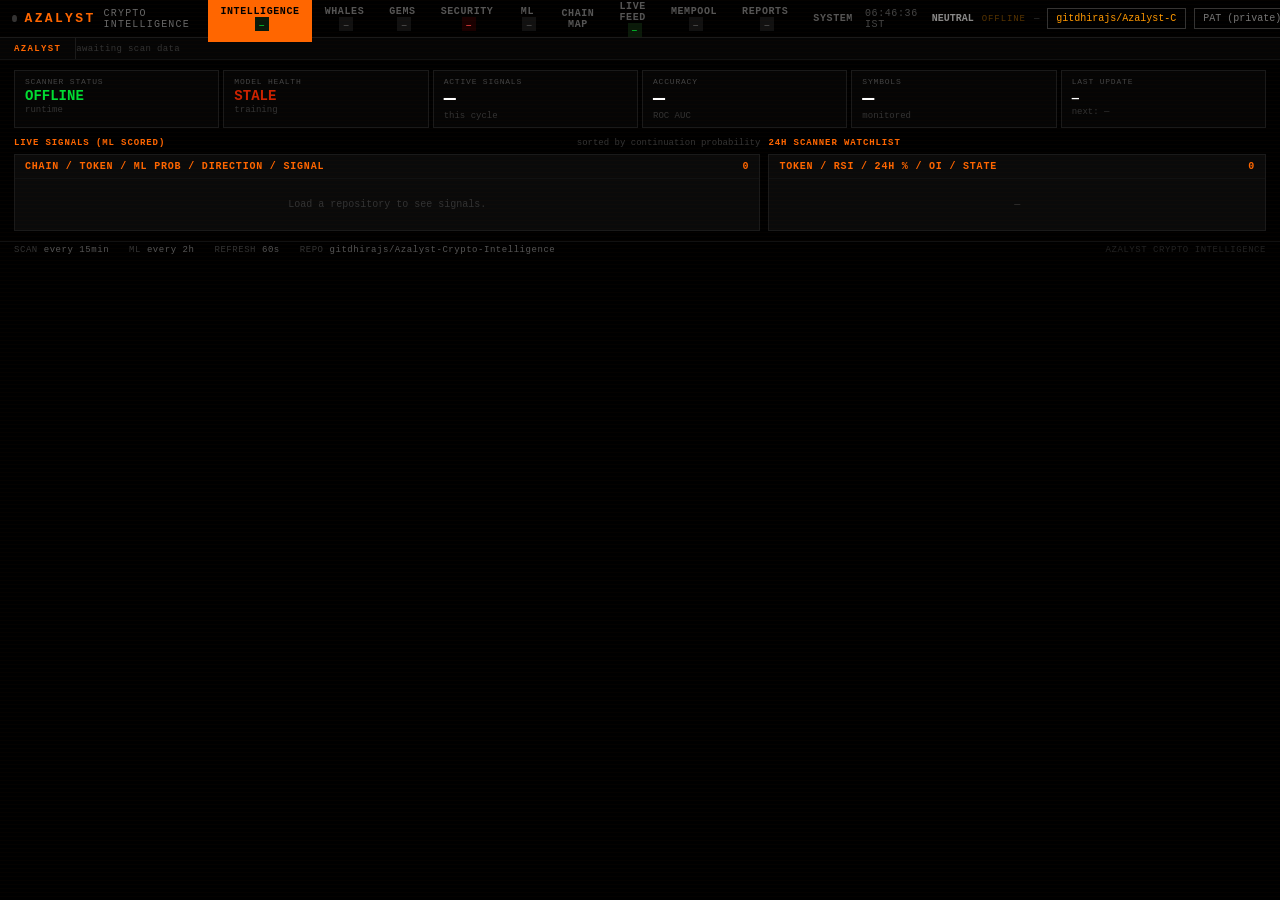
<file: index.html>
<!DOCTYPE html>
<html lang="en">
<head>
<meta charset="UTF-8">
<meta name="viewport" content="width=device-width, initial-scale=1.0">
<title>AZALYST | Crypto Intelligence</title>
<style>
*{box-sizing:border-box;margin:0;padding:0}
html{font-size:13px}
body{background:#000;color:#ff6600;font-family:'Courier New',monospace;min-height:100vh;overflow-x:hidden;min-width:1100px}
body::before{content:'';position:fixed;inset:0;background:repeating-linear-gradient(0deg,transparent,transparent 3px,rgba(255,102,0,0.02) 3px,rgba(255,102,0,0.02) 4px);pointer-events:none;z-index:9998}
.topbar{background:#000;border-bottom:1px solid #1a1a1a;padding:0 12px;height:38px;display:flex;align-items:center;justify-content:space-between;position:sticky;top:0;z-index:100}
.logo{font-size:13px;font-weight:700;letter-spacing:.18em;color:#ff6600;display:flex;align-items:center;gap:8px}
.logo span{color:#666;font-weight:400;font-size:10px;letter-spacing:.12em}
.live-dot{width:7px;height:7px;border-radius:50%;background:#333;display:inline-block}
.live-dot.on{background:#00dd33;animation:blink 1s step-end infinite}
@keyframes blink{50%{opacity:0}}
.tabs{display:flex;gap:1px;margin-left:16px}
.tab{background:transparent;border:none;color:#555;font-family:'Courier New',monospace;font-size:10px;font-weight:700;letter-spacing:.06em;padding:5px 12px;cursor:pointer;text-transform:uppercase;transition:.1s}
.tab:hover{color:#ff9900}
.tab.active{color:#000;background:#ff6600}
.topbar-right{display:flex;align-items:center;gap:8px}
#clock{font-size:10px;color:#444;letter-spacing:.06em}
#macroRegime{font-size:10px;font-weight:700;text-transform:uppercase;margin-left:6px}
#macroRegime.risk-on{color:#00dd33}
#macroRegime.risk-off{color:#cc2200}
#macroRegime.neutral{color:#888}
.offline-badge{font-size:9px;color:#553300;letter-spacing:.1em}
.live-badge{font-size:9px;color:#00dd33;letter-spacing:.1em}
.stale-badge{font-size:9px;color:#cc7700;letter-spacing:.1em}
input.repo-in{background:#000;border:1px solid #333;color:#ff9900;font-family:'Courier New',monospace;font-size:10px;padding:4px 8px;outline:none}
input.repo-in:focus{border-color:#ff6600}
.btn{background:#0a0a0a;border:1px solid #ff6600;color:#ff6600;font-family:'Courier New',monospace;font-size:9px;letter-spacing:.1em;padding:4px 12px;cursor:pointer;text-transform:uppercase;font-weight:700}
.btn:hover{background:#ff6600;color:#000}
#countdown{font-size:9px;color:#333}
.tape{background:#050505;border-bottom:1px solid #111;height:22px;display:flex;align-items:center;overflow:hidden}
.tape-label{font-size:9px;color:#ff6600;font-weight:700;letter-spacing:.15em;padding:0 14px;border-right:1px solid #1a1a1a;white-space:nowrap;height:100%;display:flex;align-items:center}
.tape-track{flex:1;overflow:hidden}
.tape-inner{display:flex;gap:32px;white-space:nowrap;animation:scroll 50s linear infinite}
.tape-inner:hover{animation-play-state:paused}
@keyframes scroll{0%{transform:translateX(0)}100%{transform:translateX(-50%)}}
.tape-item{font-size:9px;letter-spacing:.04em}
.tape-pump{color:#00dd33}
.tape-dump{color:#cc2200}
.tape-sep{color:#333}
.page{display:none;padding:10px 14px}
.page.active{display:block}
.g2{display:grid;grid-template-columns:1fr 1fr;gap:8px}
.g3{display:grid;grid-template-columns:1fr 1fr 1fr;gap:8px}
.g32{display:grid;grid-template-columns:3fr 2fr;gap:8px}
.panel{background:#0a0a0a;border:1px solid #1a1a1a}
.ph{color:#ff6600;font-weight:700;font-size:10px;letter-spacing:.08em;text-transform:uppercase;border-bottom:1px solid #111;padding:6px 10px;display:flex;justify-content:space-between;align-items:center}
.empty{padding:20px;text-align:center;color:#333;font-size:10px}
.mgrid{display:grid;grid-template-columns:repeat(6,1fr);gap:4px;margin-bottom:10px}
.stat-box{background:#050505;border:1px solid #1a1a1a;padding:6px 10px}
.stat-label{color:#444;font-size:8px;text-transform:uppercase;letter-spacing:.1em}
.stat-val{font-size:20px;font-weight:700;color:#fff;margin:3px 0 2px;line-height:1}
.stat-val.up{color:#00dd33}
.stat-val.dn{color:#cc2200}
.stat-sub{font-size:9px;color:#333}
.sh{display:flex;justify-content:space-between;align-items:center;margin-bottom:6px}
.sh-label{font-size:9px;font-weight:700;letter-spacing:.1em;color:#ff6600;text-transform:uppercase}
.sh-meta{font-size:9px;color:#333}
.row{display:flex;align-items:center;gap:8px;padding:4px 10px;border-bottom:1px solid #0d0d0d;font-size:10px}
.row:last-child{border-bottom:none}
.row:hover{background:#0d0d0d}
.chain-tag{font-size:8px;font-weight:700;padding:2px 4px;text-transform:uppercase;flex-shrink:0}
.c-solana{color:#c09aff;background:rgba(153,69,255,.12)}
.c-ethereum{color:#9aaeff;background:rgba(98,126,234,.12)}
.c-base{color:#6699ff;background:rgba(0,82,255,.1)}
.c-arbitrum{color:#60c0f0;background:rgba(40,160,240,.1)}
.c-bnb{color:#f0d060;background:rgba(240,185,11,.1)}
.c-avalanche{color:#f07070;background:rgba(232,65,66,.1)}
.c-polygon{color:#b090f0;background:rgba(130,71,229,.1)}
.c-optimism{color:#ff7080;background:rgba(255,4,32,.1)}
.c-zksync{color:#80a0ff;background:rgba(54,103,246,.1)}
.c-unknown{color:#444;background:rgba(50,80,100,.15)}
.tok{font-weight:700;color:#ff9900;font-size:11px;flex-shrink:0}
.ind{color:#555;overflow:hidden;text-overflow:ellipsis;white-space:nowrap;flex:1;font-size:10px}
.addr{color:#444;font-size:9px}
.val{color:#fff;font-size:11px;text-align:right;flex-shrink:0}
.sig-p{color:#00dd33;font-size:9px;font-weight:700;flex-shrink:0}
.sig-d{color:#cc2200;font-size:9px;font-weight:700;flex-shrink:0}
.conf-wrap{display:flex;flex-direction:column;align-items:flex-end;gap:2px;flex-shrink:0;width:48px}
.conf-n{font-size:10px;color:#fff}
.conf-bar{height:2px;width:100%;background:#111}
.cf-p{height:100%;background:#00aa2a}
.cf-d{height:100%;background:#cc2200}
.pill{font-size:8px;font-weight:700;padding:2px 6px;letter-spacing:.06em;text-transform:uppercase;flex-shrink:0}
.p-ok{background:rgba(0,221,51,.12);color:#00dd33}
.p-fail{background:rgba(204,34,0,.12);color:#cc2200}
.p-run{background:rgba(59,158,255,.1);color:#60a0ff}
.p-nu{background:rgba(204,119,0,.1);color:#cc7700}
.p-scam{background:rgba(255,68,68,.15);color:#ff4444}
.badge{display:inline-flex;align-items:center;justify-content:center;min-width:14px;height:14px;padding:0 3px;font-size:8px;background:#111;color:#555;margin-left:4px}
.badge.live{background:#0a1a0a;color:#00dd33}
.badge.warn{background:#1a0000;color:#ff4444}
.ml-prob-cell{font-size:10px;color:#ff9900;display:flex;align-items:center;gap:4px;width:55px;justify-content:flex-end}
.prob-bar{display:inline-block;height:3px;background:#ff6600;border-radius:1px}
.heatmap{display:grid;grid-template-columns:repeat(3,1fr);gap:2px;padding:6px}
.hm-cell{background:#050505;border:1px solid #1a1a1a;padding:10px 12px;position:relative}
.hm-cell.dim{opacity:.35}
.hm-cell::after{content:'';position:absolute;bottom:0;left:0;right:0;height:2px;background:#111}
.hm-cell.hot-pump::after{background:#00aa2a}
.hm-cell.hot-dump::after{background:#cc2200}
.hm-cell.hot-both::after{background:linear-gradient(90deg,#00aa2a 50%,#cc2200 50%)}
.hm-name{font-size:9px;font-weight:700;color:#ff9900;letter-spacing:.08em;margin-bottom:6px}
.hm-nums{display:flex;gap:14px}
.hm-p{font-size:15px;font-weight:700;color:#00dd33;line-height:1}
.hm-d{font-size:15px;font-weight:700;color:#cc2200;line-height:1}
.hm-sub{font-size:8px;color:#333;margin-top:2px}
.hm-bar{margin-top:6px;height:2px;background:#0d0d0d;display:flex}
.hm-bp{background:#00aa2a}
.hm-bd{background:#cc2200}
.feed{max-height:360px;overflow-y:auto}
.feed-row{display:flex;gap:8px;align-items:flex-start;padding:4px 10px;border-bottom:1px solid #0d0d0d;font-size:10px}
.feed-time{color:#333;white-space:nowrap;font-size:9px;padding-top:1px;flex-shrink:0;min-width:55px}
.feed-tag{font-size:8px;font-weight:700;padding:1px 5px;text-transform:uppercase;flex-shrink:0}
.ft-pump{color:#00dd33;background:rgba(0,221,51,.08)}
.ft-dump{color:#cc2200;background:rgba(204,34,0,.08)}
.ft-whale{color:#60a0ff;background:rgba(59,158,255,.08)}
.ft-gem{color:#ff9900;background:rgba(255,153,0,.08)}
.ft-scan{color:#444;background:rgba(50,80,100,.12)}
.rpt-list{max-height:400px;overflow-y:auto;border:1px solid #1a1a1a}
.rpt-row{display:flex;justify-content:space-between;padding:6px 10px;border-bottom:1px solid #0d0d0d;cursor:pointer;font-size:10px}
.rpt-row:hover{background:#0d0d0d}
.rpt-row.sel{background:#1a0800;border-left:2px solid #ff6600}
.rpt-name{color:#888}
.rpt-meta{color:#333;font-size:9px}
.rpt-content{background:#000;border:1px solid #1a1a1a;padding:12px;font-size:10px;line-height:1.8;white-space:pre-wrap;max-height:480px;overflow-y:auto;color:#888}
.statusbar{background:#000;border-top:1px solid #111;padding:3px 14px;display:flex;gap:20px;align-items:center;position:sticky;bottom:0;z-index:100}
.sb-item{font-size:9px;color:#333;letter-spacing:.06em}
.sb-val{color:#555}
::-webkit-scrollbar{width:3px;height:3px}
::-webkit-scrollbar-thumb{background:#1a1a1a}
</style>
</head>
<body>

<div class="topbar">
  <div style="display:flex;align-items:center">
    <div class="logo"><span class="live-dot" id="liveDot"></span>AZALYST<span>CRYPTO INTELLIGENCE</span></div>
    <div class="tabs">
      <button class="tab active" onclick="tab('intel',this)">Intelligence<span class="badge live" id="bIntel">—</span></button>
      <button class="tab" onclick="tab('whales',this)">Whales<span class="badge" id="bWhale">—</span></button>
      <button class="tab" onclick="tab('gems',this)">Gems<span class="badge" id="bGem">—</span></button>
      <button class="tab" onclick="tab('security',this)">Security<span class="badge warn" id="bSecurity">—</span></button>
      <button class="tab" onclick="tab('ml',this)">ML<span class="badge" id="bML">—</span></button>
      <button class="tab" onclick="tab('chains',this)">Chain Map</button>
      <button class="tab" onclick="tab('feed',this)">Live Feed<span class="badge live" id="bFeed">—</span></button>
      <button class="tab" onclick="tab('mempool',this)">Mempool<span class="badge" id="bMempool">—</span></button>
      <button class="tab" onclick="tab('reports',this)">Reports<span class="badge" id="bReports">—</span></button>
      <button class="tab" onclick="tab('ops',this)">System</button>
    </div>
  </div>
  <div class="topbar-right">
    <span id="clock">--:--:-- IST</span>
    <span id="macroRegime" class="neutral">NEUTRAL</span>
    <span id="dataStatus" class="offline-badge">OFFLINE</span>
    <span id="countdown">—</span>
    <input class="repo-in" id="repoIn" placeholder="owner/repository" value="gitdhirajs/Azalyst-Crypto-Intelligence"/>
    <input class="repo-in" id="tokenIn" placeholder="PAT (private)" type="password" style="width:130px"/>
    <button class="btn" onclick="init()">LOAD</button>
  </div>
</div>

<div class="tape">
  <div class="tape-label">AZALYST</div>
  <div class="tape-track">
    <div class="tape-inner" id="tapeInner"><span class="tape-item tape-sep"> awaiting scan data </span></div>
  </div>
</div>

<div class="page active" id="tab-intel">
  <div class="mgrid">
    <div class="stat-box"><div class="stat-label">Scanner Status</div><div class="stat-val up" id="sPump" style="font-size:14px">OFFLINE</div><div class="stat-sub">runtime</div></div>
    <div class="stat-box"><div class="stat-label">Model Health</div><div class="stat-val dn" id="sDump" style="font-size:14px">STALE</div><div class="stat-sub">training</div></div>
    <div class="stat-box"><div class="stat-label">Active Signals</div><div class="stat-val" id="sWhale">—</div><div class="stat-sub">this cycle</div></div>
    <div class="stat-box"><div class="stat-label">Accuracy</div><div class="stat-val" id="sGem">—</div><div class="stat-sub">ROC AUC</div></div>
    <div class="stat-box"><div class="stat-label">Symbols</div><div class="stat-val" id="sChain">—</div><div class="stat-sub">monitored</div></div>
    <div class="stat-box"><div class="stat-label">Last Update</div><div class="stat-val" id="sLast" style="font-size:12px;padding-top:4px">—</div><div class="stat-sub" id="sNext">next: —</div></div>
  </div>
  <div class="g32">
    <div>
      <div class="sh"><span class="sh-label">Live Signals (ML Scored)</span><span class="sh-meta" id="pumpMeta">sorted by continuation probability</span></div>
      <div class="panel"><div class="ph"><span>Chain / Token / ML Prob / Direction / Signal</span><span id="pumpCount">0</span></div><div id="pumpList"><div class="empty">Load a repository to see signals.</div></div></div>
    </div>
    <div>
      <div class="sh"><span class="sh-label">24H Scanner Watchlist</span></div>
      <div class="panel"><div class="ph"><span>Token / RSI / 24H % / OI / State</span><span id="dumpCount">0</span></div><div id="dumpList"><div class="empty">—</div></div></div>
    </div>
  </div>
</div>

<!-- Whales tab adapted for Crypto -->
<div class="page" id="tab-whales">
  <div class="sh"><span class="sh-label">Volume Outliers</span><span class="sh-meta">high volume relative to 6h average</span></div>
  <div class="panel"><div class="ph"><span>Token / Vol Ratio / 24H Vol / RSI 1H</span><span id="whaleCount">0</span></div><div id="whaleList"><div class="empty">No data yet.</div></div></div>
</div>

<div class="page" id="tab-gems">
  <div class="sh"><span class="sh-label">Opportunity Scan</span><span class="sh-meta">high probability continuations</span></div>
  <div class="panel"><div class="ph"><span>Token / ML Prob / RSI 1H / OI Change</span><span id="gemCount">0</span></div><div id="gemList"><div class="empty">No data yet.</div></div></div>
</div>

<div class="page" id="tab-security">
  <div class="sh"><span class="sh-label">Runtime Notes</span><span class="sh-meta">operational issues and blocks</span></div>
  <div class="panel"><div class="ph"><span>Category / Note</span><span id="securityCount">0</span></div><div id="securityList"><div class="empty">No open notes.</div></div></div>
</div>

<div class="page" id="tab-ml">
  <div class="sh"><span class="sh-label">ML Model Metrics</span><span class="sh-meta" id="mlMeta">XGBoost pattern learning</span></div>
  <div class="mgrid">
    <div class="stat-box"><div class="stat-label">Model Status</div><div class="stat-val" id="mlStatus" style="font-size:12px;padding-top:4px">—</div><div class="stat-sub" id="mlTrained">—</div></div>
    <div class="stat-box"><div class="stat-label">ROC AUC</div><div class="stat-val" id="mlAuc">—</div><div class="stat-sub" id="mlF1">f1: —</div></div>
    <div class="stat-box"><div class="stat-label">Accuracy</div><div class="stat-val" id="mlLabeled">—</div><div class="stat-sub" id="mlPosRate">baseline: —</div></div>
    <div class="stat-box"><div class="stat-label">Samples</div><div class="stat-val" id="mlEvents">—</div><div class="stat-sub" id="mlSnaps">total rows: —</div></div>
    <div class="stat-box"><div class="stat-label">Features</div><div class="stat-val" id="mlClusters" style="font-size:10px;padding-top:4px">—</div><div class="stat-sub">top driver</div></div>
    <div class="stat-box"><div class="stat-label">Window</div><div class="stat-val" id="mlPatCount">—</div><div class="stat-sub">target hours</div></div>
  </div>
  <div class="g32">
    <div>
      <div class="sh"><span class="sh-label">Top Features</span><span class="sh-meta" id="mlSigMeta">XGBoost importance</span></div>
      <div class="panel"><div class="ph"><span>Feature / Importance / Rank</span><span id="mlSigCount">0</span></div><div id="mlSigList"><div class="empty">No importance data yet.</div></div></div>
    </div>
    <div>
      <div class="sh"><span class="sh-label">Bucket Analysis (RSI)</span><span class="sh-meta">RSI range → continuation rate</span></div>
      <div class="panel"><div class="ph"><span>Bucket / Count / Cont. Rate</span><span id="mlPatListCount">0</span></div><div id="mlPatList"><div class="empty">No buckets yet.</div></div></div>
    </div>
  </div>
</div>

<div class="page" id="tab-chains">
  <div class="sh"><span class="sh-label">Operational Overview</span><span class="sh-meta">system health matrix</span></div>
  <div class="panel"><div class="ph">Components and data source health</div><div class="heatmap" id="chainMap"><div class="empty" style="grid-column:1/-1">Load a repository first.</div></div></div>
</div>

<div class="page" id="tab-feed">
  <div class="g2">
    <div>
      <div class="sh"><span class="sh-label">Telemetry Feed</span><span class="sh-meta" id="feedMeta">—</span></div>
      <div class="panel"><div class="ph">Type / Time / Event</div><div class="feed" id="liveFeed"><div class="empty">No events yet.</div></div></div>
    </div>
    <div>
      <div class="sh"><span class="sh-label">System Logs</span></div>
      <div class="panel"><div class="ph">Workflow / Status / Duration</div><div id="runList"><div class="empty">—</div></div></div>
    </div>
  </div>
</div>

<div class="page" id="tab-mempool">
  <div class="sh"><span class="sh-label">Runtime Artifacts</span><span class="sh-meta" id="mempoolMeta">files in reports directory</span></div>
  <div class="panel"><div class="ph"><span>Filename / Link</span></div><div id="mempoolList"><div class="empty">No files detected.</div></div></div>
</div>

<div class="page" id="tab-reports">
  <div class="g32">
    <div>
      <div class="sh"><span class="sh-label">JSON Payloads</span><span class="sh-meta" id="rptMeta">—</span></div>
      <div class="rpt-list" id="rptList"><div class="empty">—</div></div>
    </div>
    <div>
      <div class="sh"><span class="sh-label">Preview</span></div>
      <div class="rpt-content" id="rptContent">Select a report.</div>
    </div>
  </div>
</div>

<div class="page" id="tab-ops">
  <div class="g2">
    <div>
      <div class="sh"><span class="sh-label">GitHub Actions</span></div>
      <div class="panel"><div class="ph">Workflow / Status / Duration</div><div id="opsList"><div class="empty">—</div></div></div>
    </div>
    <div>
      <div class="sh"><span class="sh-label">Data Sources</span></div>
      <div class="panel">
        <div class="ph">Source settings</div>
        <div class="row"><span style="color:#444;font-size:9px;letter-spacing:.08em">BRANCH</span><span style="color:#888">runtime-data</span></div>
        <div class="row"><span style="color:#444;font-size:9px;letter-spacing:.08em">PROVIDERS</span><span style="color:#888" id="opsChains">KuCoin, Bitget, OKX</span></div>
        <div class="row"><span style="color:#444;font-size:9px;letter-spacing:.08em">MODE</span><span style="color:#888" id="opsUniverse">Serverless Dashboard</span></div>
        <div class="row"><span style="color:#444;font-size:9px;letter-spacing:.08em">REFRESH</span><span style="color:#888">60s</span></div>
        <div class="row"><span style="color:#444;font-size:9px;letter-spacing:.08em">MAINTAINED BY</span><a href="https://github.com/gitdhirajs" target="_blank" style="color:#ff6600;text-decoration:none">@gitdhirajs</a></div>
      </div>
    </div>
  </div>
</div>

<div class="statusbar">
  <span class="sb-item">SCAN <span class="sb-val">every 15min</span></span>
  <span class="sb-item">ML <span class="sb-val">every 2h</span></span>
  <span class="sb-item">REFRESH <span class="sb-val">60s</span></span>
  <span class="sb-item" id="sbRepo">REPO <span class="sb-val">gitdhirajs/Azalyst-Crypto-Intelligence</span></span>
  <span style="flex:1"></span>
  <span class="sb-item" style="color:#222">AZALYST CRYPTO INTELLIGENCE</span>
</div>

<script>
const S={repo:'gitdhirajs/Azalyst-Crypto-Intelligence',token:'',runs:[],reports:[],parsed:null,feed:[],ml:null,refreshTimer:null,countdown:60};

function updateClock(){const n=new Date(),ist=new Date(n.getTime()+(5.5*3600000));const h=ist.getUTCHours().toString().padStart(2,'0'),m=ist.getUTCMinutes().toString().padStart(2,'0'),s=ist.getUTCSeconds().toString().padStart(2,'0');document.getElementById('clock').textContent=`${h}:${m}:${s} IST`;}
setInterval(updateClock,1000);updateClock();

function gh(p){const h={'Accept':'application/vnd.github+json'};if(S.token)h['Authorization']=`Bearer ${S.token}`;return fetch(`https://api.github.com/repos/${S.repo}${p}`,{headers:h});}
function ghRaw(p){const h={};if(S.token)h['Authorization']=`Bearer ${S.token}`;return fetch(`https://raw.githubusercontent.com/${S.repo}/runtime-data/${p}`,{headers:h});}

function rel(d){if(!d)return'—';const m=Math.floor((Date.now()-new Date(d))/60000);if(m<1)return'just now';if(m<60)return`${m}m ago`;const h=Math.floor(m/60);if(h<24)return`${h}h ago`;return`${Math.floor(h/24)}d ago`;}
function usd(v){const n=parseFloat(v);if(isNaN(n))return'—';if(n>=1e6)return`$${(n/1e6).toFixed(1)}M`;if(n>=1e3)return`$${(n/1e3).toFixed(0)}K`;return`$${n.toFixed(0)}`;}

function addFeed(type,text,time){S.feed.unshift({type,text,time:time||new Date().toISOString()});if(S.feed.length>200)S.feed.pop();}

function renderAll(data){
  if(!data)return;
  const rs = data.runtime_status || {};
  const scanner = rs.scanner || {};
  const hm = rs.hourly_model || {};
  const hr = data.hourly_report || {};
  const signals = hr.top_live_signals || [];
  const scans = data.latest_scan_signals || [];

  document.getElementById('sPump').textContent = (scanner.status || 'OFFLINE').toUpperCase();
  document.getElementById('sDump').textContent = (hm.status || 'STALE').toUpperCase();
  document.getElementById('sWhale').textContent = signals.length || 0;
  document.getElementById('sGem').textContent = hm.roc_auc != null ? hm.roc_auc.toFixed(3) : '—';
  document.getElementById('sChain').textContent = scans.length || 0;
  document.getElementById('sLast').textContent = rel(data.generated_at);
  
  document.getElementById('bIntel').textContent = signals.length;
  document.getElementById('bIntel').className = 'badge' + (signals.length > 0 ? ' live' : '');
  document.getElementById('bWhale').textContent = scans.filter(s => s.volume_24h > 50000000).length;
  document.getElementById('bGem').textContent = signals.filter(s => s.continuation_probability > 0.2).length;
  document.getElementById('bML').textContent = hr.top_features ? hr.top_features.length : '—';

  // Signals List
  document.getElementById('pumpCount').textContent = signals.length;
  document.getElementById('pumpList').innerHTML = signals.length
    ? signals.map(s => {
        const prob = Math.round(s.continuation_probability * 100);
        return `<div class="row"><span class="addr">CRYPTO</span><span class="tok">${s.symbol}</span><div class="conf-wrap"><div class="conf-n">${prob}%</div><div class="conf-bar"><div class="cf-p" style="width:${prob}%"></div></div></div><span class="pill ${s.continuation_prediction ? 'p-ok' : 'p-nu'}">${s.continuation_prediction ? 'BUY' : 'HOLD'}</span><span class="sig-p">SIGNAL</span></div>`;
      }).join('')
    : '<div class="empty">No live signals.</div>';

  // Watchlist
  document.getElementById('dumpCount').textContent = scans.length;
  document.getElementById('dumpList').innerHTML = scans.length
    ? scans.slice(0, 15).map(s => `<div class="row"><span class="tok">${s.symbol}</span><span class="addr">RSI:${s.rsi_1h || '—'}</span><span class="val ${s.price_change_pct_24h >= 0 ? 'up' : 'dn'}">${s.price_change_pct_24h || 0}%</span><span class="addr">Vol:${usd(s.volume_24h)}</span><span class="pill p-run">SCAN</span></div>`).join('')
    : '<div class="empty">No scan data.</div>';

  // ML Tab
  document.getElementById('mlStatus').textContent = (hr.status || 'unknown').toUpperCase();
  document.getElementById('mlTrained').textContent = rel(hr.timestamp);
  document.getElementById('mlAuc').textContent = hr.roc_auc != null ? hr.roc_auc.toFixed(3) : '—';
  document.getElementById('mlF1').textContent = 'f1: ' + (hr.f1_score != null ? hr.f1_score.toFixed(3) : '—');
  document.getElementById('mlLabeled').textContent = hr.accuracy != null ? hr.accuracy.toFixed(3) : '—';
  document.getElementById('mlPosRate').textContent = 'baseline: ' + (hr.baseline_accuracy != null ? hr.baseline_accuracy.toFixed(3) : '—');
  document.getElementById('mlEvents').textContent = hr.n_samples || 0;
  document.getElementById('mlSnaps').textContent = 'symbols: ' + (hr.n_symbols || 0);
  document.getElementById('mlClusters').textContent = hr.top_features ? hr.top_features[0][0] : '—';
  document.getElementById('mlPatCount').textContent = hr.continuation_window_hours + 'h';

  // Features
  document.getElementById('mlSigList').innerHTML = hr.top_features
    ? hr.top_features.slice(0, 10).map((f, i) => `<div class="row"><span class="tok">${f[0]}</span><span class="val">${f[1].toFixed(4)}</span><span class="addr">RANK ${i+1}</span></div>`).join('')
    : '<div class="empty">No features.</div>';

  // Buckets
  const rsiBuckets = hr.bucket_analysis?.rsi_1h?.top_continuation_ranges || [];
  document.getElementById('mlPatList').innerHTML = rsiBuckets.length
    ? rsiBuckets.map(b => `<div class="row"><span class="tok">${b.bucket}</span><span class="val">${b.count}</span><span class="pill p-ok">${Math.round(b.continuation_rate*100)}%</span></div>`).join('')
    : '<div class="empty">No buckets.</div>';

  // Whales (Vol outliers)
  const outliers = scans.filter(s => s.volume_24h > 10000000).sort((a,b) => b.volume_24h - a.volume_24h);
  document.getElementById('whaleCount').textContent = outliers.length;
  document.getElementById('whaleList').innerHTML = outliers.length
    ? outliers.slice(0, 15).map(s => `<div class="row"><span class="tok">${s.symbol}</span><span class="val">RATIO —</span><span class="val">${usd(s.volume_24h)}</span><span class="addr">RSI:${s.rsi_1h}</span></div>`).join('')
    : '<div class="empty">No outliers.</div>';

  // Feed
  if(scanner.status) addFeed('scan', `Scanner ${scanner.status} | ${scans.length} symbols | ${signals.length} signals`, data.generated_at);
  renderFeed();
}

function renderFeed(){
  const el = document.getElementById('liveFeed');
  el.innerHTML = S.feed.map(f => `<div class="feed-row"><span class="feed-time">${rel(f.time)}</span><span class="feed-tag ft-scan">EVENT</span><span style="color:#555;flex:1">${f.text}</span></div>`).join('') || '<div class="empty">No events.</div>';
}

async function init(){
  const repo = document.getElementById('repoIn').value.trim();
  S.repo = repo;
  setStatus('loading');
  try {
    const [payload, tree, workflow] = await Promise.all([
      ghRaw('reports/latest_dashboard_payload.json').then(r => r.json()),
      gh('/git/trees/main?recursive=1').then(r => r.json()),
      gh('/actions/runs?per_page=10').then(r => r.json())
    ]);

    S.reports = (tree.tree || []).filter(f => f.path.startsWith('reports/')).sort((a,b) => b.path.localeCompare(a.path));
    S.runs = workflow.workflow_runs || [];
    
    renderAll(payload);
    renderReports();
    renderWorkflowTable();
    setStatus('live');
  } catch(e) {
    setStatus('error');
    console.error(e);
  }
}

function renderReports(){
  document.getElementById('bReports').textContent = S.reports.length;
  document.getElementById('rptList').innerHTML = S.reports.slice(0,20).map(f => `<div class="rpt-row" onclick="loadRpt('${f.path}',this)"><span class="rpt-name">${f.path.split('/').pop()}</span></div>`).join('');
}

async function loadRpt(path, el){
  document.querySelectorAll('.rpt-row').forEach(e => e.classList.remove('sel')); el?.classList.add('sel');
  document.getElementById('rptContent').textContent = 'Loading...';
  try {
    const r = await ghRaw(path);
    const text = await r.text();
    document.getElementById('rptContent').textContent = text;
  } catch(e) { document.getElementById('rptContent').textContent = 'Error loading report.'; }
}

function renderWorkflowTable(){
  const html = S.runs.map(r => `<div class="row"><span class="addr">${r.name}</span><span class="pill ${r.conclusion==='success'?'p-ok':'p-fail'}">${r.conclusion||r.status}</span><span class="addr">${rel(r.created_at)}</span></div>`).join('');
  document.getElementById('opsList').innerHTML = html;
  document.getElementById('runList').innerHTML = html;
}

function setStatus(s){
  const dot = document.getElementById('liveDot'), lbl = document.getElementById('dataStatus');
  if(s==='live'){ dot.classList.add('on'); lbl.textContent='LIVE'; lbl.className='live-badge'; }
  else if(s==='loading'){ dot.classList.remove('on'); lbl.textContent='LOADING'; lbl.className='stale-badge'; }
  else { dot.classList.remove('on'); lbl.textContent='OFFLINE'; lbl.className='offline-badge'; }
}

function tab(name, el){
  document.querySelectorAll('.page').forEach(p => p.classList.remove('active'));
  document.querySelectorAll('.tab').forEach(t => t.classList.remove('active'));
  document.getElementById('tab-'+name).classList.add('active'); el.classList.add('active');
}

init();
setInterval(init, 60000);
</script>
</body>
</html>
</file>
